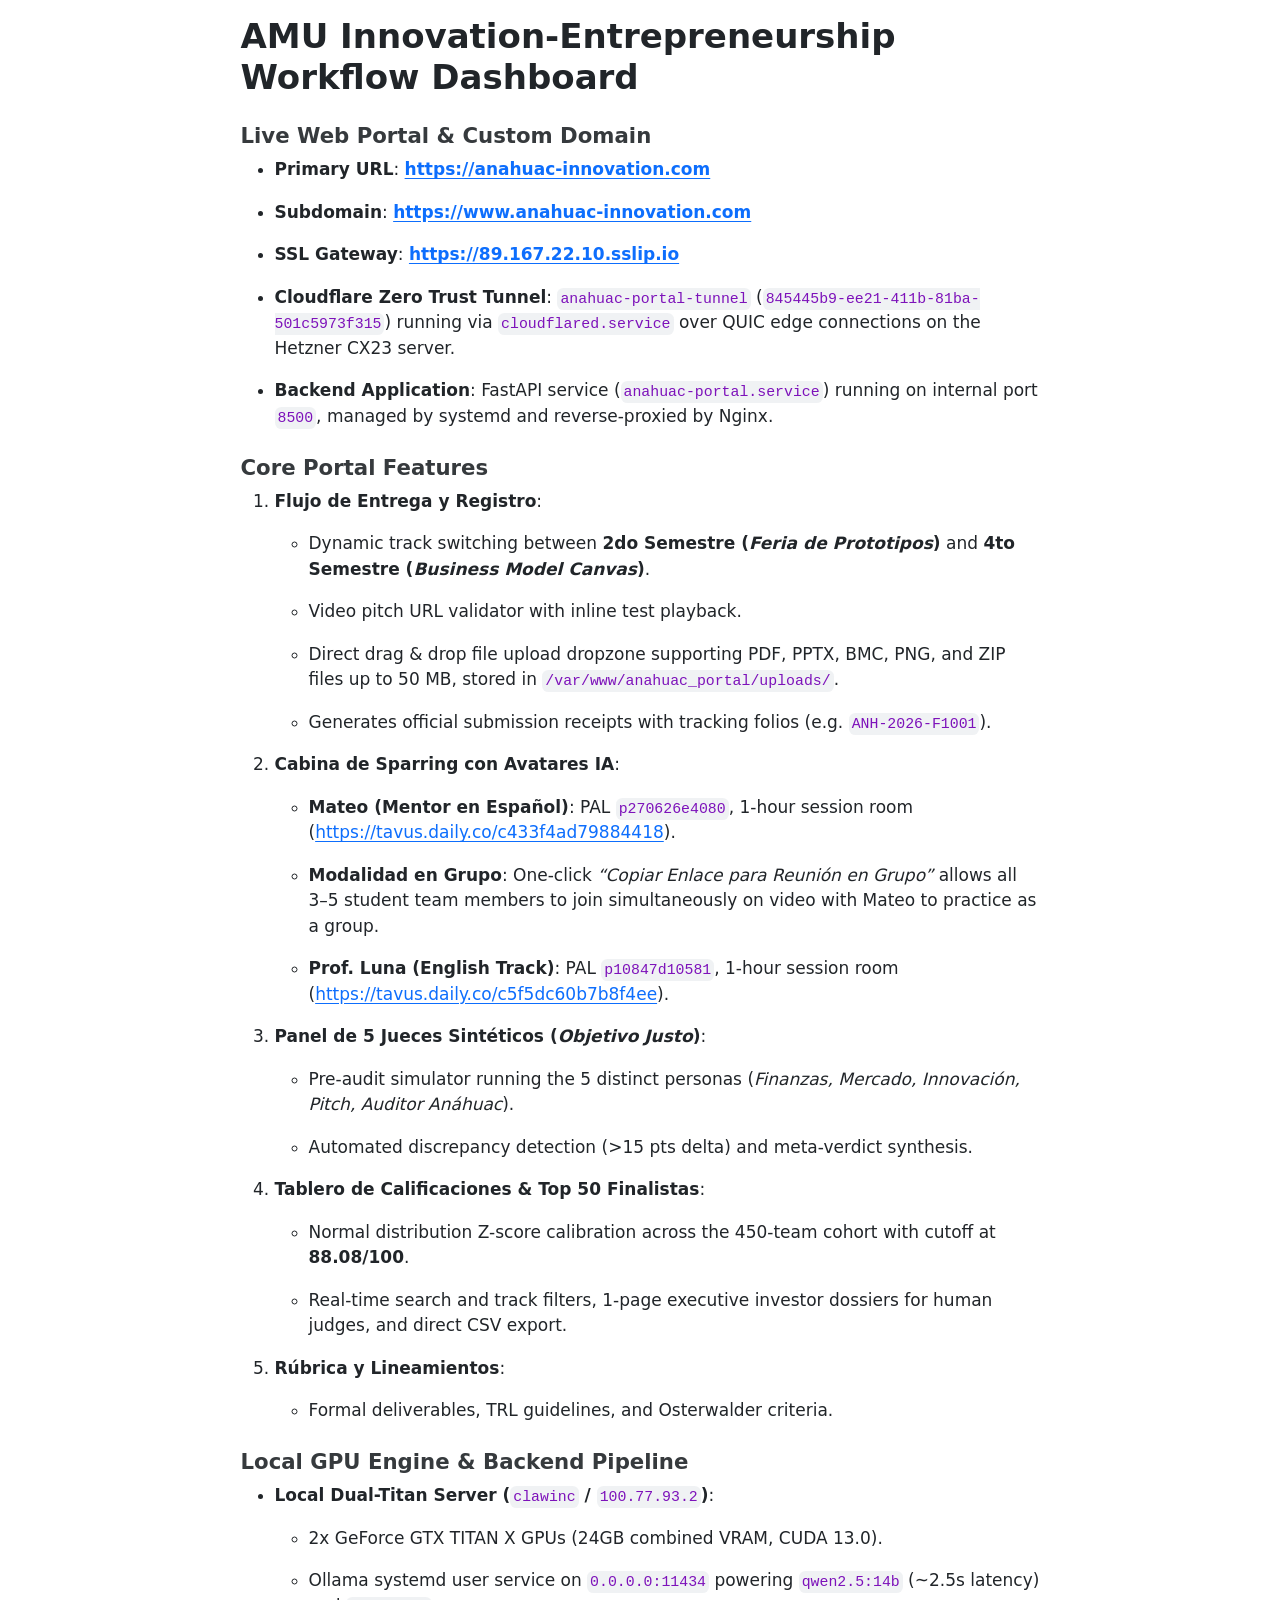
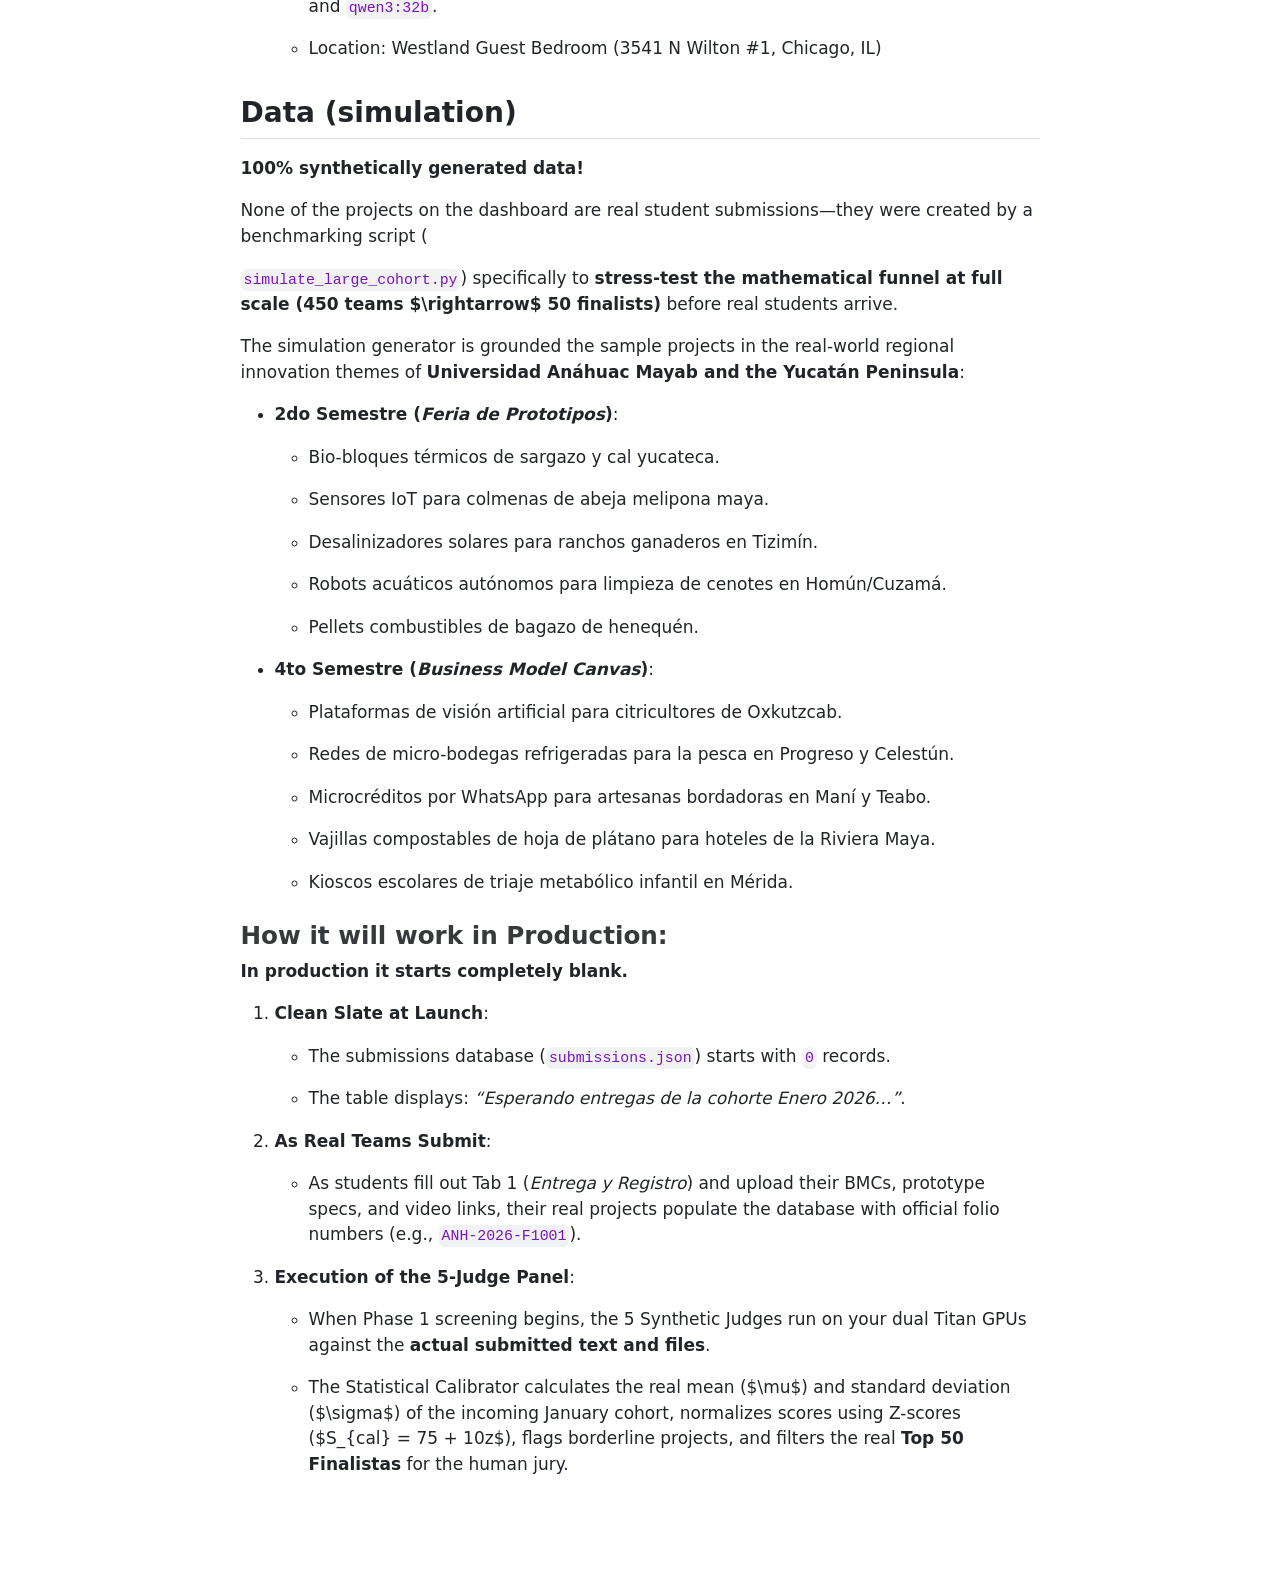
<file: note on the website.html>
<!DOCTYPE html>
<html xmlns="http://www.w3.org/1999/xhtml" lang="en" xml:lang="en"><head>

<meta charset="utf-8">
<meta name="generator" content="quarto-1.10.18">

<meta name="viewport" content="width=device-width, initial-scale=1.0, user-scalable=yes">


<title>AMU Innovation-Entrepreneurship Workflow Dashboard</title>
<style>
/* Default styles provided by pandoc.
** See https://pandoc.org/MANUAL.html#variables-for-html for config info.
*/
span.smallcaps{font-variant: small-caps;}
div.columns{display: flex; gap: 1.5em;}
div.column{flex: auto;}
@media screen {
div.columns{gap: min(4vw, 1.5em);}
div.column{overflow-x: auto;}
}
div.hanging-indent{margin-left: 1.5em; text-indent: -1.5em;}
ul.task-list{list-style: none;}
ul.task-list li input[type="checkbox"] {
  width: 0.8em;
  margin: 0 0.8em 0.2em -1em; /* quarto-specific, see https://github.com/quarto-dev/quarto-cli/issues/4556 */ 
  vertical-align: middle;
}
</style>


<script src="note on the website_files/libs/clipboard/clipboard.min.js"></script>
<script src="note on the website_files/libs/quarto-html/quarto.js" type="module"></script>
<script src="note on the website_files/libs/quarto-html/tabsets/tabsets.js" type="module"></script>
<script src="note on the website_files/libs/quarto-html/popper.min.js"></script>
<script src="note on the website_files/libs/quarto-html/tippy.umd.min.js"></script>
<script src="note on the website_files/libs/quarto-html/anchor.min.js"></script>
<link href="note on the website_files/libs/quarto-html/tippy.css" rel="stylesheet">
<link href="note on the website_files/libs/quarto-html/quarto-syntax-highlighting-64a204ab8560d761af7679ceaba22944.css" rel="stylesheet" id="quarto-text-highlighting-styles">
<script src="note on the website_files/libs/bootstrap/bootstrap.min.js"></script>
<link href="note on the website_files/libs/bootstrap/bootstrap-icons.css" rel="stylesheet">
<link href="note on the website_files/libs/bootstrap/bootstrap-215b371544c282197b31c8aa00ce3677.min.css" rel="stylesheet" append-hash="true" id="quarto-bootstrap" data-mode="light">


</head>

<body class="fullcontent quarto-light">

<div id="quarto-content" class="page-columns page-rows-contents page-layout-article">

<main class="content" id="quarto-document-content">

<header id="title-block-header" class="quarto-title-block default">
<div class="quarto-title">
<h1 class="title">AMU Innovation-Entrepreneurship Workflow Dashboard</h1>
</div>



<div class="quarto-title-meta">

    
  
    
  </div>
  


</header>


<section id="live-web-portal-custom-domain" class="level4">
<h4 class="anchored" data-anchor-id="live-web-portal-custom-domain"><strong>Live Web Portal &amp; Custom Domain</strong></h4>
<ul>
<li><p><strong>Primary URL</strong>: <a href="https://anahuac-innovation.com/"><strong>https://anahuac-innovation.com</strong></a></p></li>
<li><p><strong>Subdomain</strong>: <a href="https://www.anahuac-innovation.com/"><strong>https://www.anahuac-innovation.com</strong></a></p></li>
<li><p><strong>SSL Gateway</strong>: <a href="https://89.167.22.10.sslip.io/"><strong>https://89.167.22.10.sslip.io</strong></a></p></li>
<li><p><strong>Cloudflare Zero Trust Tunnel</strong>: <code>anahuac-portal-tunnel</code> (<code>845445b9-ee21-411b-81ba-501c5973f315</code>) running via <code>cloudflared.service</code> over QUIC edge connections on the Hetzner CX23 server.</p></li>
<li><p><strong>Backend Application</strong>: FastAPI service (<code>anahuac-portal.service</code>) running on internal port <code>8500</code>, managed by systemd and reverse-proxied by Nginx.</p></li>
</ul>
</section>
<section id="core-portal-features" class="level4">
<h4 class="anchored" data-anchor-id="core-portal-features"><strong>Core Portal Features</strong></h4>
<ol type="1">
<li><p><strong>Flujo de Entrega y Registro</strong>:</p>
<ul>
<li><p>Dynamic track switching between <strong>2do Semestre (<em>Feria de Prototipos</em>)</strong> and <strong>4to Semestre (<em>Business Model Canvas</em>)</strong>.</p></li>
<li><p>Video pitch URL validator with inline test playback.</p></li>
<li><p>Direct drag &amp; drop file upload dropzone supporting PDF, PPTX, BMC, PNG, and ZIP files up to 50 MB, stored in <code>/var/www/anahuac_portal/uploads/</code>.</p></li>
<li><p>Generates official submission receipts with tracking folios (e.g.&nbsp;<code>ANH-2026-F1001</code>).</p></li>
</ul></li>
<li><p><strong>Cabina de Sparring con Avatares IA</strong>:</p>
<ul>
<li><p><strong>Mateo (Mentor en Español)</strong>: PAL <code>p270626e4080</code>, 1-hour session room (<a href="https://tavus.daily.co/c433f4ad79884418" class="uri">https://tavus.daily.co/c433f4ad79884418</a>).</p></li>
<li><p><strong>Modalidad en Grupo</strong>: One-click <em>“Copiar Enlace para Reunión en Grupo”</em> allows all 3–5 student team members to join simultaneously on video with Mateo to practice as a group.</p></li>
<li><p><strong>Prof.&nbsp;Luna (English Track)</strong>: PAL <code>p10847d10581</code>, 1-hour session room (<a href="https://tavus.daily.co/c5f5dc60b7b8f4ee" class="uri">https://tavus.daily.co/c5f5dc60b7b8f4ee</a>).</p></li>
</ul></li>
<li><p><strong>Panel de 5 Jueces Sintéticos (<em>Objetivo Justo</em>)</strong>:</p>
<ul>
<li><p>Pre-audit simulator running the 5 distinct personas (<em>Finanzas, Mercado, Innovación, Pitch, Auditor Anáhuac</em>).</p></li>
<li><p>Automated discrepancy detection (&gt;15 pts delta) and meta-verdict synthesis.</p></li>
</ul></li>
<li><p><strong>Tablero de Calificaciones &amp; Top 50 Finalistas</strong>:</p>
<ul>
<li><p>Normal distribution Z-score calibration across the 450-team cohort with cutoff at <strong>88.08/100</strong>.</p></li>
<li><p>Real-time search and track filters, 1-page executive investor dossiers for human judges, and direct CSV export.</p></li>
</ul></li>
<li><p><strong>Rúbrica y Lineamientos</strong>:</p>
<ul>
<li>Formal deliverables, TRL guidelines, and Osterwalder criteria.</li>
</ul></li>
</ol>
</section>
<section id="local-gpu-engine-backend-pipeline" class="level4">
<h4 class="anchored" data-anchor-id="local-gpu-engine-backend-pipeline"><strong>Local GPU Engine &amp; Backend Pipeline</strong></h4>
<ul>
<li><p><strong>Local Dual-Titan Server (<code>clawinc</code> / <code>100.77.93.2</code>)</strong>:</p>
<ul>
<li><p>2x GeForce GTX TITAN X GPUs (24GB combined VRAM, CUDA 13.0).</p></li>
<li><p>Ollama systemd user service on <code>0.0.0.0:11434</code> powering <code>qwen2.5:14b</code> (~2.5s latency) and <code>qwen3:32b</code>.</p></li>
<li><p>Location: Westland Guest Bedroom (3541 N Wilton #1, Chicago, IL)</p></li>
</ul></li>
</ul>
</section>
<section id="data-simulation" class="level2">
<h2 class="anchored" data-anchor-id="data-simulation">Data (simulation)</h2>
<p><strong>100% synthetically generated data!</strong></p>
<p>None of the projects on the dashboard are real student submissions—they were created by a benchmarking script (</p>
<p><code>simulate_large_cohort.py</code>) specifically to <strong>stress-test the mathematical funnel at full scale (450 teams $\rightarrow$ 50 finalists)</strong> before real students arrive.</p>
<p>The simulation generator is grounded the sample projects in the real-world regional innovation themes of <strong>Universidad Anáhuac Mayab and the Yucatán Peninsula</strong>:</p>
<ul>
<li><p><strong>2do Semestre (<em>Feria de Prototipos</em>)</strong>:</p>
<ul>
<li><p>Bio-bloques térmicos de sargazo y cal yucateca.</p></li>
<li><p>Sensores IoT para colmenas de abeja melipona maya.</p></li>
<li><p>Desalinizadores solares para ranchos ganaderos en Tizimín.</p></li>
<li><p>Robots acuáticos autónomos para limpieza de cenotes en Homún/Cuzamá.</p></li>
<li><p>Pellets combustibles de bagazo de henequén.</p></li>
</ul></li>
<li><p><strong>4to Semestre (<em>Business Model Canvas</em>)</strong>:</p>
<ul>
<li><p>Plataformas de visión artificial para citricultores de Oxkutzcab.</p></li>
<li><p>Redes de micro-bodegas refrigeradas para la pesca en Progreso y Celestún.</p></li>
<li><p>Microcréditos por WhatsApp para artesanas bordadoras en Maní y Teabo.</p></li>
<li><p>Vajillas compostables de hoja de plátano para hoteles de la Riviera Maya.</p></li>
<li><p>Kioscos escolares de triaje metabólico infantil en Mérida.</p></li>
</ul></li>
</ul>
<section id="how-it-will-work-in-production" class="level3">
<h3 class="anchored" data-anchor-id="how-it-will-work-in-production"><strong>How it will work in Production:</strong></h3>
<p><strong>In production it starts completely blank.</strong></p>
<ol type="1">
<li><p><strong>Clean Slate at Launch</strong>:</p>
<ul>
<li><p>The submissions database (<code>submissions.json</code>) starts with <code>0</code> records.</p></li>
<li><p>The table displays: <em>“Esperando entregas de la cohorte Enero 2026…”</em>.</p></li>
</ul></li>
<li><p><strong>As Real Teams Submit</strong>:</p>
<ul>
<li>As students fill out Tab 1 (<em>Entrega y Registro</em>) and upload their BMCs, prototype specs, and video links, their real projects populate the database with official folio numbers (e.g., <code>ANH-2026-F1001</code>).</li>
</ul></li>
<li><p><strong>Execution of the 5-Judge Panel</strong>:</p>
<ul>
<li><p>When Phase 1 screening begins, the 5 Synthetic Judges run on your dual Titan GPUs against the <strong>actual submitted text and files</strong>.</p></li>
<li><p>The Statistical Calibrator calculates the real mean ($\mu$) and standard deviation ($\sigma$) of the incoming January cohort, normalizes scores using Z-scores ($S_{cal} = 75 + 10z$), flags borderline projects, and filters the real <strong>Top 50 Finalistas</strong> for the human jury.</p></li>
</ul></li>
</ol>
</section>
</section>

</main>
<!-- /main column -->
<script id="quarto-html-after-body" type="application/javascript">
  window.document.addEventListener("DOMContentLoaded", function (event) {
    const icon = "";
    const anchorJS = new window.AnchorJS();
    anchorJS.options = {
      placement: 'right',
      icon: icon
    };
    anchorJS.add('.anchored');
    const isCodeAnnotation = (el) => {
      for (const clz of el.classList) {
        if (clz.startsWith('code-annotation-')) {                     
          return true;
        }
      }
      return false;
    }
    const onCopySuccess = function(e) {
      // button target
      const button = e.trigger;
      // don't keep focus
      button.blur();
      // flash "checked"
      button.classList.add('code-copy-button-checked');
      var currentTitle = button.getAttribute("title");
      button.setAttribute("title", "Copied!");
      let tooltip;
      if (window.bootstrap) {
        button.setAttribute("data-bs-toggle", "tooltip");
        button.setAttribute("data-bs-placement", "left");
        button.setAttribute("data-bs-title", "Copied!");
        tooltip = new bootstrap.Tooltip(button, 
          { trigger: "manual", 
            customClass: "code-copy-button-tooltip",
            offset: [0, -8]});
        tooltip.show();    
      }
      setTimeout(function() {
        if (tooltip) {
          tooltip.hide();
          button.removeAttribute("data-bs-title");
          button.removeAttribute("data-bs-toggle");
          button.removeAttribute("data-bs-placement");
        }
        button.setAttribute("title", currentTitle);
        button.classList.remove('code-copy-button-checked');
      }, 1000);
      // clear code selection
      e.clearSelection();
    }
    const getTextToCopy = function(trigger) {
      const outerScaffold = trigger.parentElement.cloneNode(true);
      const codeEl = outerScaffold.querySelector('code');
      for (const childEl of codeEl.children) {
        if (isCodeAnnotation(childEl)) {
          childEl.remove();
        }
      }
      return codeEl.innerText;
    }
    const clipboard = new window.ClipboardJS('.code-copy-button:not([data-in-quarto-modal])', {
      text: getTextToCopy
    });
    clipboard.on('success', onCopySuccess);
    if (window.document.getElementById('quarto-embedded-source-code-modal')) {
      const clipboardModal = new window.ClipboardJS('.code-copy-button[data-in-quarto-modal]', {
        text: getTextToCopy,
        container: window.document.getElementById('quarto-embedded-source-code-modal')
      });
      clipboardModal.on('success', onCopySuccess);
    }
      var localhostRegex = new RegExp(/^(?:http|https):\/\/localhost\:?[0-9]*\//);
      var mailtoRegex = new RegExp(/^mailto:/);
        var filterRegex = new RegExp('/' + window.location.host + '/');
      var isInternal = (href) => {
          return filterRegex.test(href) || localhostRegex.test(href) || mailtoRegex.test(href);
      }
      // Inspect non-navigation links and adorn them if external
     var links = window.document.querySelectorAll('a[href]:not(.nav-link):not(.navbar-brand):not(.toc-action):not(.sidebar-link):not(.sidebar-item-toggle):not(.pagination-link):not(.no-external):not([aria-hidden]):not(.dropdown-item):not(.quarto-navigation-tool):not(.about-link)');
      for (var i=0; i<links.length; i++) {
        const link = links[i];
        if (!isInternal(link.href)) {
          // undo the damage that might have been done by quarto-nav.js in the case of
          // links that we want to consider external
          if (link.dataset.originalHref !== undefined) {
            link.href = link.dataset.originalHref;
          }
        }
      }
    function tippyHover(el, contentFn, onTriggerFn, onUntriggerFn) {
      const config = {
        allowHTML: true,
        maxWidth: 500,
        delay: 100,
        arrow: false,
        appendTo: function(el) {
            return el.parentElement;
        },
        interactive: true,
        interactiveBorder: 10,
        theme: 'quarto',
        placement: 'bottom-start',
      };
      if (contentFn) {
        config.content = contentFn;
      }
      if (onTriggerFn) {
        config.onTrigger = onTriggerFn;
      }
      if (onUntriggerFn) {
        config.onUntrigger = onUntriggerFn;
      }
      window.tippy(el, config); 
    }
    const noterefs = window.document.querySelectorAll('a[role="doc-noteref"]');
    for (var i=0; i<noterefs.length; i++) {
      const ref = noterefs[i];
      tippyHover(ref, function() {
        // use id or data attribute instead here
        let href = ref.getAttribute('data-footnote-href') || ref.getAttribute('href');
        try { href = new URL(href).hash; } catch {}
        const id = href.replace(/^#\/?/, "");
        const note = window.document.getElementById(id);
        if (note) {
          return note.innerHTML;
        } else {
          return "";
        }
      });
    }
    const xrefs = window.document.querySelectorAll('a.quarto-xref');
    const processXRef = (id, note) => {
      // Strip column container classes
      const stripColumnClz = (el) => {
        el.classList.remove("page-full", "page-columns");
        if (el.children) {
          for (const child of el.children) {
            stripColumnClz(child);
          }
        }
      }
      stripColumnClz(note)
      if (id === null || id.startsWith('sec-')) {
        // Special case sections, only their first couple elements
        const container = document.createElement("div");
        if (note.children && note.children.length > 2) {
          container.appendChild(note.children[0].cloneNode(true));
          for (let i = 1; i < note.children.length; i++) {
            const child = note.children[i];
            if (child.tagName === "P" && child.innerText === "") {
              continue;
            } else {
              container.appendChild(child.cloneNode(true));
              break;
            }
          }
          if (window.Quarto?.typesetMath) {
            window.Quarto.typesetMath(container);
          }
          return container.innerHTML
        } else {
          if (window.Quarto?.typesetMath) {
            window.Quarto.typesetMath(note);
          }
          return note.innerHTML;
        }
      } else {
        // Remove any anchor links if they are present
        const anchorLink = note.querySelector('a.anchorjs-link');
        if (anchorLink) {
          anchorLink.remove();
        }
        if (window.Quarto?.typesetMath) {
          window.Quarto.typesetMath(note);
        }
        if (note.classList.contains("callout")) {
          return note.outerHTML;
        } else {
          return note.innerHTML;
        }
      }
    }
    for (var i=0; i<xrefs.length; i++) {
      const xref = xrefs[i];
      tippyHover(xref, undefined, function(instance) {
        instance.disable();
        let url = xref.getAttribute('href');
        let hash = undefined; 
        if (url.startsWith('#')) {
          hash = url;
        } else {
          try { hash = new URL(url).hash; } catch {}
        }
        if (hash) {
          const id = hash.replace(/^#\/?/, "");
          const note = window.document.getElementById(id);
          if (note !== null) {
            try {
              const html = processXRef(id, note.cloneNode(true));
              instance.setContent(html);
            } finally {
              instance.enable();
              instance.show();
            }
          } else {
            // See if we can fetch this
            fetch(url.split('#')[0])
            .then(res => res.text())
            .then(html => {
              const parser = new DOMParser();
              const htmlDoc = parser.parseFromString(html, "text/html");
              const note = htmlDoc.getElementById(id);
              if (note !== null) {
                const html = processXRef(id, note);
                instance.setContent(html);
              } 
            }).finally(() => {
              instance.enable();
              instance.show();
            });
          }
        } else {
          // See if we can fetch a full url (with no hash to target)
          // This is a special case and we should probably do some content thinning / targeting
          fetch(url)
          .then(res => res.text())
          .then(html => {
            const parser = new DOMParser();
            const htmlDoc = parser.parseFromString(html, "text/html");
            const note = htmlDoc.querySelector('main.content');
            if (note !== null) {
              // This should only happen for chapter cross references
              // (since there is no id in the URL)
              // remove the first header
              if (note.children.length > 0 && note.children[0].tagName === "HEADER") {
                note.children[0].remove();
              }
              const html = processXRef(null, note);
              instance.setContent(html);
            } 
          }).finally(() => {
            instance.enable();
            instance.show();
          });
        }
      }, function(instance) {
      });
    }
        let selectedAnnoteEl;
        const selectorForAnnotation = ( cell, annotation) => {
          let cellAttr = 'data-code-cell="' + cell + '"';
          let lineAttr = 'data-code-annotation="' +  annotation + '"';
          const selector = 'span[' + cellAttr + '][' + lineAttr + ']';
          return selector;
        }
        const selectCodeLines = (annoteEl) => {
          const doc = window.document;
          const targetCell = annoteEl.getAttribute("data-target-cell");
          const targetAnnotation = annoteEl.getAttribute("data-target-annotation");
          const annoteSpan = window.document.querySelector(selectorForAnnotation(targetCell, targetAnnotation));
          const lines = annoteSpan.getAttribute("data-code-lines").split(",");
          const lineIds = lines.map((line) => {
            return targetCell + "-" + line;
          })
          let top = null;
          let height = null;
          let parent = null;
          if (lineIds.length > 0) {
              //compute the position of the single el (top and bottom and make a div)
              const el = window.document.getElementById(lineIds[0]);
              top = el.offsetTop;
              height = el.offsetHeight;
              parent = el.parentElement.parentElement;
            if (lineIds.length > 1) {
              const lastEl = window.document.getElementById(lineIds[lineIds.length - 1]);
              const bottom = lastEl.offsetTop + lastEl.offsetHeight;
              height = bottom - top;
            }
            if (top !== null && height !== null && parent !== null) {
              // cook up a div (if necessary) and position it 
              let div = window.document.getElementById("code-annotation-line-highlight");
              if (div === null) {
                div = window.document.createElement("div");
                div.setAttribute("id", "code-annotation-line-highlight");
                div.style.position = 'absolute';
                parent.appendChild(div);
              }
              div.style.top = top - 2 + "px";
              div.style.height = height + 4 + "px";
              div.style.left = 0;
              let gutterDiv = window.document.getElementById("code-annotation-line-highlight-gutter");
              if (gutterDiv === null) {
                gutterDiv = window.document.createElement("div");
                gutterDiv.setAttribute("id", "code-annotation-line-highlight-gutter");
                gutterDiv.style.position = 'absolute';
                const codeCell = window.document.getElementById(targetCell);
                const gutter = codeCell.querySelector('.code-annotation-gutter');
                gutter.appendChild(gutterDiv);
              }
              gutterDiv.style.top = top - 2 + "px";
              gutterDiv.style.height = height + 4 + "px";
            }
            selectedAnnoteEl = annoteEl;
          }
        };
        const unselectCodeLines = () => {
          const elementsIds = ["code-annotation-line-highlight", "code-annotation-line-highlight-gutter"];
          elementsIds.forEach((elId) => {
            const div = window.document.getElementById(elId);
            if (div) {
              div.remove();
            }
          });
          selectedAnnoteEl = undefined;
        };
          // Handle positioning of the toggle
      window.addEventListener(
        "resize",
        throttle(() => {
          elRect = undefined;
          if (selectedAnnoteEl) {
            selectCodeLines(selectedAnnoteEl);
          }
        }, 10)
      );
      function throttle(fn, ms) {
      let throttle = false;
      let timer;
        return (...args) => {
          if(!throttle) { // first call gets through
              fn.apply(this, args);
              throttle = true;
          } else { // all the others get throttled
              if(timer) clearTimeout(timer); // cancel #2
              timer = setTimeout(() => {
                fn.apply(this, args);
                timer = throttle = false;
              }, ms);
          }
        };
      }
        // Attach click handler to the DT
        const annoteDls = window.document.querySelectorAll('dt[data-target-cell]');
        for (const annoteDlNode of annoteDls) {
          annoteDlNode.addEventListener('click', (event) => {
            const clickedEl = event.target;
            if (clickedEl !== selectedAnnoteEl) {
              unselectCodeLines();
              const activeEl = window.document.querySelector('dt[data-target-cell].code-annotation-active');
              if (activeEl) {
                activeEl.classList.remove('code-annotation-active');
              }
              selectCodeLines(clickedEl);
              clickedEl.classList.add('code-annotation-active');
            } else {
              // Unselect the line
              unselectCodeLines();
              clickedEl.classList.remove('code-annotation-active');
            }
          });
        }
    const findCites = (el) => {
      const parentEl = el.parentElement;
      if (parentEl) {
        const cites = parentEl.dataset.cites;
        if (cites) {
          return {
            el,
            cites: cites.split(' ')
          };
        } else {
          return findCites(el.parentElement)
        }
      } else {
        return undefined;
      }
    };
    var bibliorefs = window.document.querySelectorAll('a[role="doc-biblioref"]');
    for (var i=0; i<bibliorefs.length; i++) {
      const ref = bibliorefs[i];
      const citeInfo = findCites(ref);
      if (citeInfo) {
        tippyHover(citeInfo.el, function() {
          var popup = window.document.createElement('div');
          citeInfo.cites.forEach(function(cite) {
            var citeDiv = window.document.createElement('div');
            citeDiv.classList.add('hanging-indent');
            citeDiv.classList.add('csl-entry');
            var biblioDiv = window.document.getElementById('ref-' + cite);
            if (biblioDiv) {
              citeDiv.innerHTML = biblioDiv.innerHTML;
            }
            popup.appendChild(citeDiv);
          });
          return popup.innerHTML;
        });
      }
    }
  });
  </script>
</div> <!-- /content -->




</body></html>
</file>
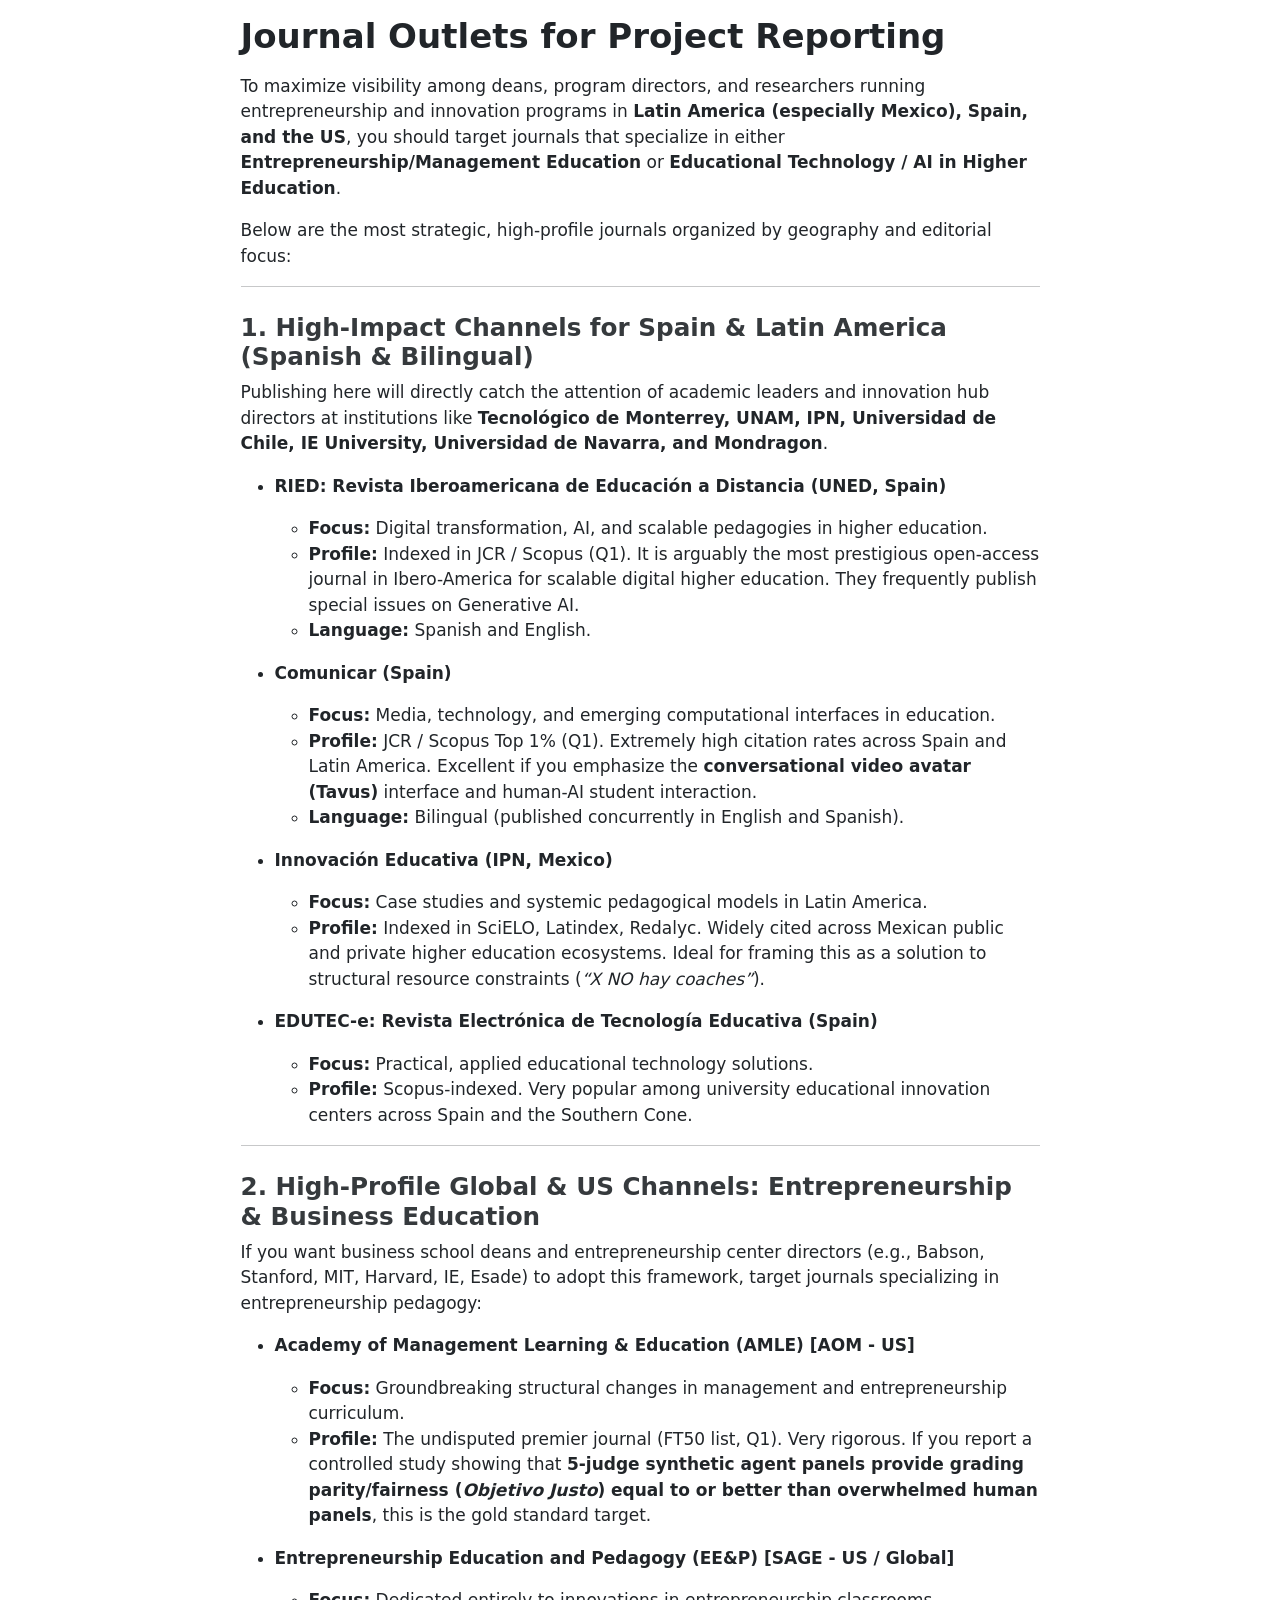
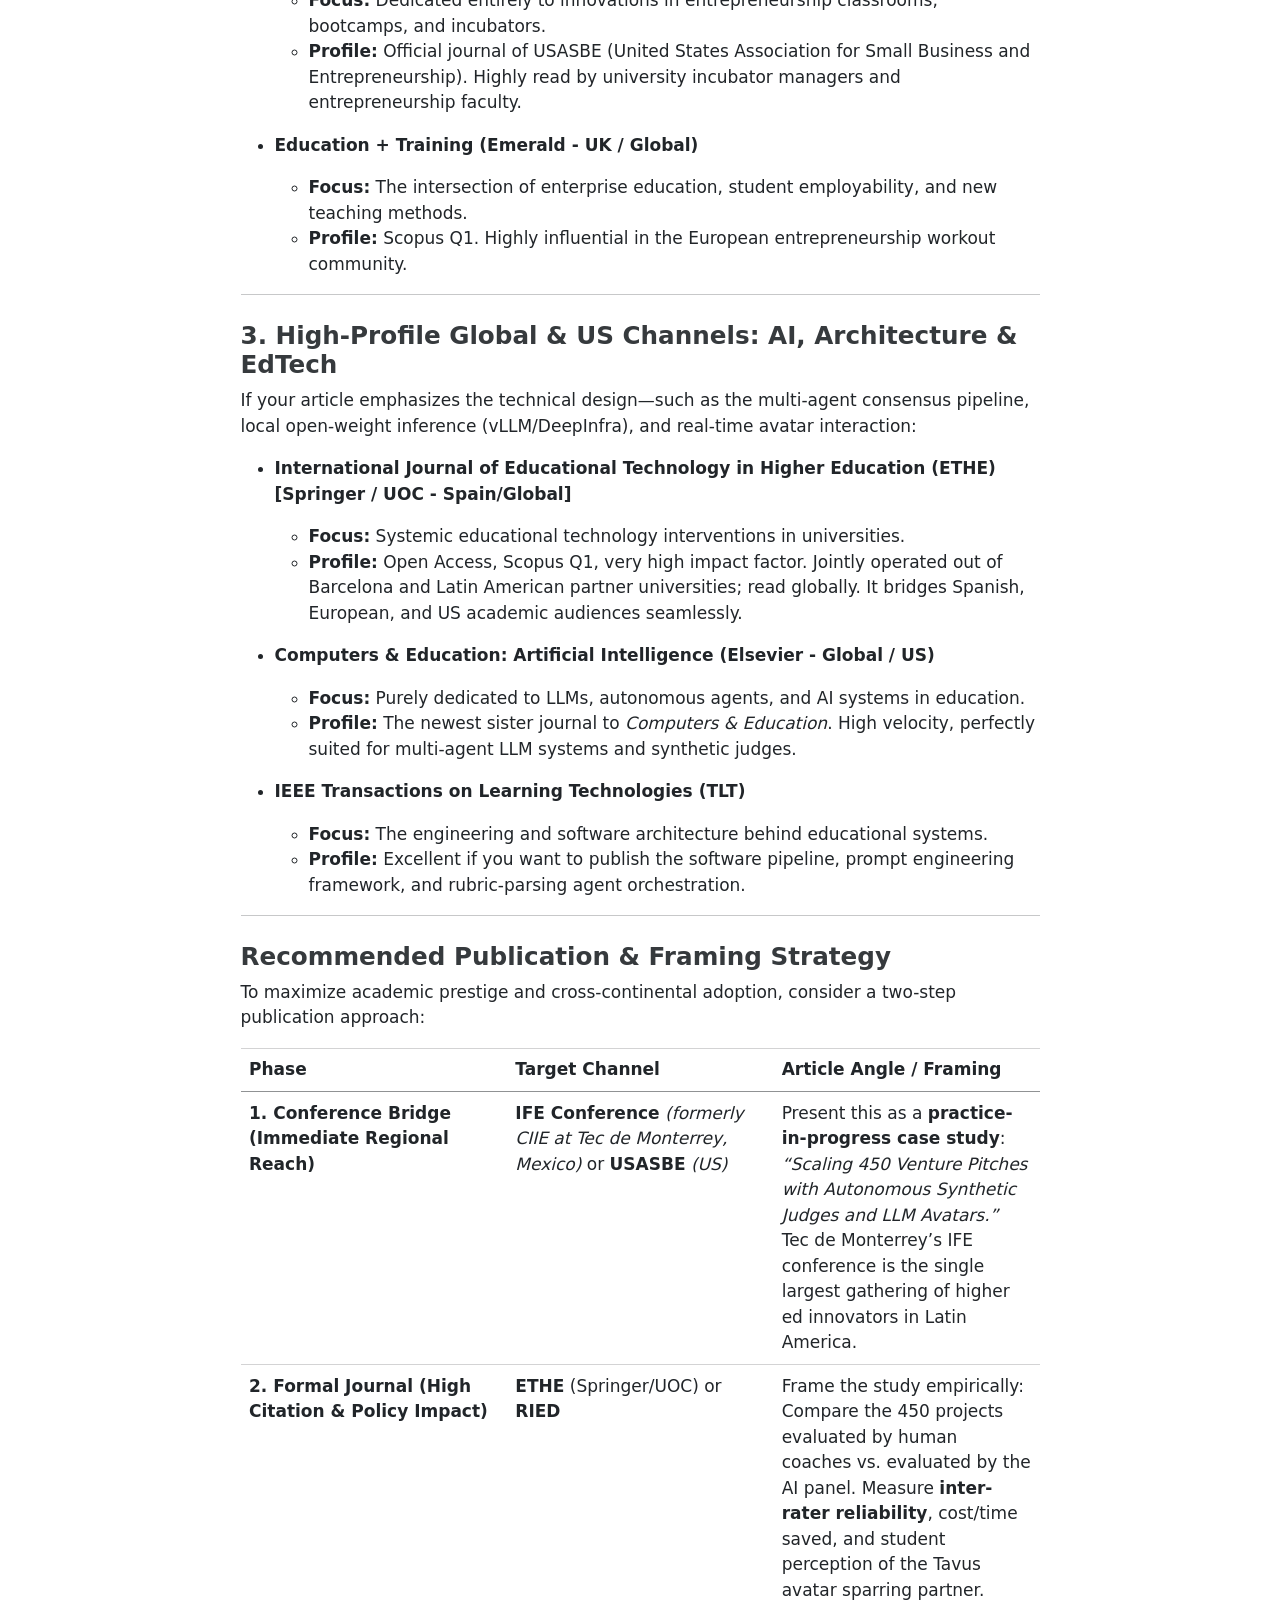
<file: publication_outlets.html>
<!DOCTYPE html>
<html xmlns="http://www.w3.org/1999/xhtml" lang="en" xml:lang="en"><head>

<meta charset="utf-8">
<meta name="generator" content="quarto-1.10.18">

<meta name="viewport" content="width=device-width, initial-scale=1.0, user-scalable=yes">


<title>Journal Outlets for Project Reporting</title>
<style>
/* Default styles provided by pandoc.
** See https://pandoc.org/MANUAL.html#variables-for-html for config info.
*/
span.smallcaps{font-variant: small-caps;}
div.columns{display: flex; gap: 1.5em;}
div.column{flex: auto;}
@media screen {
div.columns{gap: min(4vw, 1.5em);}
div.column{overflow-x: auto;}
}
div.hanging-indent{margin-left: 1.5em; text-indent: -1.5em;}
ul.task-list{list-style: none;}
ul.task-list li input[type="checkbox"] {
  width: 0.8em;
  margin: 0 0.8em 0.2em -1em; /* quarto-specific, see https://github.com/quarto-dev/quarto-cli/issues/4556 */ 
  vertical-align: middle;
}
</style>


<script src="publication_outlets_files/libs/clipboard/clipboard.min.js"></script>
<script src="publication_outlets_files/libs/quarto-html/quarto.js" type="module"></script>
<script src="publication_outlets_files/libs/quarto-html/tabsets/tabsets.js" type="module"></script>
<script src="publication_outlets_files/libs/quarto-html/popper.min.js"></script>
<script src="publication_outlets_files/libs/quarto-html/tippy.umd.min.js"></script>
<script src="publication_outlets_files/libs/quarto-html/anchor.min.js"></script>
<link href="publication_outlets_files/libs/quarto-html/tippy.css" rel="stylesheet">
<link href="publication_outlets_files/libs/quarto-html/quarto-syntax-highlighting-64a204ab8560d761af7679ceaba22944.css" rel="stylesheet" id="quarto-text-highlighting-styles">
<script src="publication_outlets_files/libs/bootstrap/bootstrap.min.js"></script>
<link href="publication_outlets_files/libs/bootstrap/bootstrap-icons.css" rel="stylesheet">
<link href="publication_outlets_files/libs/bootstrap/bootstrap-215b371544c282197b31c8aa00ce3677.min.css" rel="stylesheet" append-hash="true" id="quarto-bootstrap" data-mode="light">


</head>

<body class="fullcontent quarto-light">

<div id="quarto-content" class="page-columns page-rows-contents page-layout-article">

<main class="content" id="quarto-document-content">

<header id="title-block-header" class="quarto-title-block default">
<div class="quarto-title">
<h1 class="title">Journal Outlets for Project Reporting</h1>
</div>



<div class="quarto-title-meta">

    
  
    
  </div>
  


</header>


<p>To maximize visibility among deans, program directors, and researchers running entrepreneurship and innovation programs in <strong>Latin America (especially Mexico), Spain, and the US</strong>, you should target journals that specialize in either <strong>Entrepreneurship/Management Education</strong> or <strong>Educational Technology / AI in Higher Education</strong>.</p>
<p>Below are the most strategic, high-profile journals organized by geography and editorial focus:</p>
<hr>
<section id="high-impact-channels-for-spain-latin-america-spanish-bilingual" class="level3">
<h3 class="anchored" data-anchor-id="high-impact-channels-for-spain-latin-america-spanish-bilingual">1. High-Impact Channels for Spain &amp; Latin America (Spanish &amp; Bilingual)</h3>
<p>Publishing here will directly catch the attention of academic leaders and innovation hub directors at institutions like <strong>Tecnológico de Monterrey, UNAM, IPN, Universidad de Chile, IE University, Universidad de Navarra, and Mondragon</strong>.</p>
<ul>
<li><p><strong>RIED: Revista Iberoamericana de Educación a Distancia (UNED, Spain)</strong></p>
<ul>
<li><strong>Focus:</strong> Digital transformation, AI, and scalable pedagogies in higher education.</li>
<li><strong>Profile:</strong> Indexed in JCR / Scopus (Q1). It is arguably the most prestigious open-access journal in Ibero-America for scalable digital higher education. They frequently publish special issues on Generative AI.</li>
<li><strong>Language:</strong> Spanish and English.</li>
</ul></li>
<li><p><strong>Comunicar (Spain)</strong></p>
<ul>
<li><strong>Focus:</strong> Media, technology, and emerging computational interfaces in education.</li>
<li><strong>Profile:</strong> JCR / Scopus Top 1% (Q1). Extremely high citation rates across Spain and Latin America. Excellent if you emphasize the <strong>conversational video avatar (Tavus)</strong> interface and human-AI student interaction.</li>
<li><strong>Language:</strong> Bilingual (published concurrently in English and Spanish).</li>
</ul></li>
<li><p><strong>Innovación Educativa (IPN, Mexico)</strong></p>
<ul>
<li><strong>Focus:</strong> Case studies and systemic pedagogical models in Latin America.</li>
<li><strong>Profile:</strong> Indexed in SciELO, Latindex, Redalyc. Widely cited across Mexican public and private higher education ecosystems. Ideal for framing this as a solution to structural resource constraints (<em>“X NO hay coaches”</em>).</li>
</ul></li>
<li><p><strong>EDUTEC-e: Revista Electrónica de Tecnología Educativa (Spain)</strong></p>
<ul>
<li><strong>Focus:</strong> Practical, applied educational technology solutions.</li>
<li><strong>Profile:</strong> Scopus-indexed. Very popular among university educational innovation centers across Spain and the Southern Cone.</li>
</ul></li>
</ul>
<hr>
</section>
<section id="high-profile-global-us-channels-entrepreneurship-business-education" class="level3">
<h3 class="anchored" data-anchor-id="high-profile-global-us-channels-entrepreneurship-business-education">2. High-Profile Global &amp; US Channels: Entrepreneurship &amp; Business Education</h3>
<p>If you want business school deans and entrepreneurship center directors (e.g., Babson, Stanford, MIT, Harvard, IE, Esade) to adopt this framework, target journals specializing in entrepreneurship pedagogy:</p>
<ul>
<li><p><strong>Academy of Management Learning &amp; Education (AMLE) [AOM - US]</strong></p>
<ul>
<li><strong>Focus:</strong> Groundbreaking structural changes in management and entrepreneurship curriculum.</li>
<li><strong>Profile:</strong> The undisputed premier journal (FT50 list, Q1). Very rigorous. If you report a controlled study showing that <strong>5-judge synthetic agent panels provide grading parity/fairness (<em>Objetivo Justo</em>) equal to or better than overwhelmed human panels</strong>, this is the gold standard target.</li>
</ul></li>
<li><p><strong>Entrepreneurship Education and Pedagogy (EE&amp;P) [SAGE - US / Global]</strong></p>
<ul>
<li><strong>Focus:</strong> Dedicated entirely to innovations in entrepreneurship classrooms, bootcamps, and incubators.</li>
<li><strong>Profile:</strong> Official journal of USASBE (United States Association for Small Business and Entrepreneurship). Highly read by university incubator managers and entrepreneurship faculty.</li>
</ul></li>
<li><p><strong>Education + Training (Emerald - UK / Global)</strong></p>
<ul>
<li><strong>Focus:</strong> The intersection of enterprise education, student employability, and new teaching methods.</li>
<li><strong>Profile:</strong> Scopus Q1. Highly influential in the European entrepreneurship workout community.</li>
</ul></li>
</ul>
<hr>
</section>
<section id="high-profile-global-us-channels-ai-architecture-edtech" class="level3">
<h3 class="anchored" data-anchor-id="high-profile-global-us-channels-ai-architecture-edtech">3. High-Profile Global &amp; US Channels: AI, Architecture &amp; EdTech</h3>
<p>If your article emphasizes the technical design—such as the multi-agent consensus pipeline, local open-weight inference (vLLM/DeepInfra), and real-time avatar interaction:</p>
<ul>
<li><p><strong>International Journal of Educational Technology in Higher Education (ETHE) [Springer / UOC - Spain/Global]</strong></p>
<ul>
<li><strong>Focus:</strong> Systemic educational technology interventions in universities.</li>
<li><strong>Profile:</strong> Open Access, Scopus Q1, very high impact factor. Jointly operated out of Barcelona and Latin American partner universities; read globally. It bridges Spanish, European, and US academic audiences seamlessly.</li>
</ul></li>
<li><p><strong>Computers &amp; Education: Artificial Intelligence (Elsevier - Global / US)</strong></p>
<ul>
<li><strong>Focus:</strong> Purely dedicated to LLMs, autonomous agents, and AI systems in education.</li>
<li><strong>Profile:</strong> The newest sister journal to <em>Computers &amp; Education</em>. High velocity, perfectly suited for multi-agent LLM systems and synthetic judges.</li>
</ul></li>
<li><p><strong>IEEE Transactions on Learning Technologies (TLT)</strong></p>
<ul>
<li><strong>Focus:</strong> The engineering and software architecture behind educational systems.</li>
<li><strong>Profile:</strong> Excellent if you want to publish the software pipeline, prompt engineering framework, and rubric-parsing agent orchestration.</li>
</ul></li>
</ul>
<hr>
</section>
<section id="recommended-publication-framing-strategy" class="level3">
<h3 class="anchored" data-anchor-id="recommended-publication-framing-strategy">Recommended Publication &amp; Framing Strategy</h3>
<p>To maximize academic prestige and cross-continental adoption, consider a two-step publication approach:</p>
<table class="caption-top table">
<colgroup>
<col style="width: 33%">
<col style="width: 33%">
<col style="width: 33%">
</colgroup>
<thead>
<tr class="header">
<th style="text-align: left;">Phase</th>
<th style="text-align: left;">Target Channel</th>
<th style="text-align: left;">Article Angle / Framing</th>
</tr>
</thead>
<tbody>
<tr class="odd">
<td style="text-align: left;"><strong>1. Conference Bridge (Immediate Regional Reach)</strong></td>
<td style="text-align: left;"><strong>IFE Conference</strong> <em>(formerly CIIE at Tec de Monterrey, Mexico)</em> or <strong>USASBE</strong> <em>(US)</em></td>
<td style="text-align: left;">Present this as a <strong>practice-in-progress case study</strong>: <em>“Scaling 450 Venture Pitches with Autonomous Synthetic Judges and LLM Avatars.”</em> Tec de Monterrey’s IFE conference is the single largest gathering of higher ed innovators in Latin America.</td>
</tr>
<tr class="even">
<td style="text-align: left;"><strong>2. Formal Journal (High Citation &amp; Policy Impact)</strong></td>
<td style="text-align: left;"><strong>ETHE</strong> (Springer/UOC) or <strong>RIED</strong></td>
<td style="text-align: left;">Frame the study empirically: Compare the 450 projects evaluated by human coaches vs.&nbsp;evaluated by the AI panel. Measure <strong>inter-rater reliability</strong>, cost/time saved, and student perception of the Tavus avatar sparring partner.</td>
</tr>
</tbody>
</table>
</section>

</main>
<!-- /main column -->
<script id="quarto-html-after-body" type="application/javascript">
  window.document.addEventListener("DOMContentLoaded", function (event) {
    const icon = "";
    const anchorJS = new window.AnchorJS();
    anchorJS.options = {
      placement: 'right',
      icon: icon
    };
    anchorJS.add('.anchored');
    const isCodeAnnotation = (el) => {
      for (const clz of el.classList) {
        if (clz.startsWith('code-annotation-')) {                     
          return true;
        }
      }
      return false;
    }
    const onCopySuccess = function(e) {
      // button target
      const button = e.trigger;
      // don't keep focus
      button.blur();
      // flash "checked"
      button.classList.add('code-copy-button-checked');
      var currentTitle = button.getAttribute("title");
      button.setAttribute("title", "Copied!");
      let tooltip;
      if (window.bootstrap) {
        button.setAttribute("data-bs-toggle", "tooltip");
        button.setAttribute("data-bs-placement", "left");
        button.setAttribute("data-bs-title", "Copied!");
        tooltip = new bootstrap.Tooltip(button, 
          { trigger: "manual", 
            customClass: "code-copy-button-tooltip",
            offset: [0, -8]});
        tooltip.show();    
      }
      setTimeout(function() {
        if (tooltip) {
          tooltip.hide();
          button.removeAttribute("data-bs-title");
          button.removeAttribute("data-bs-toggle");
          button.removeAttribute("data-bs-placement");
        }
        button.setAttribute("title", currentTitle);
        button.classList.remove('code-copy-button-checked');
      }, 1000);
      // clear code selection
      e.clearSelection();
    }
    const getTextToCopy = function(trigger) {
      const outerScaffold = trigger.parentElement.cloneNode(true);
      const codeEl = outerScaffold.querySelector('code');
      for (const childEl of codeEl.children) {
        if (isCodeAnnotation(childEl)) {
          childEl.remove();
        }
      }
      return codeEl.innerText;
    }
    const clipboard = new window.ClipboardJS('.code-copy-button:not([data-in-quarto-modal])', {
      text: getTextToCopy
    });
    clipboard.on('success', onCopySuccess);
    if (window.document.getElementById('quarto-embedded-source-code-modal')) {
      const clipboardModal = new window.ClipboardJS('.code-copy-button[data-in-quarto-modal]', {
        text: getTextToCopy,
        container: window.document.getElementById('quarto-embedded-source-code-modal')
      });
      clipboardModal.on('success', onCopySuccess);
    }
      var localhostRegex = new RegExp(/^(?:http|https):\/\/localhost\:?[0-9]*\//);
      var mailtoRegex = new RegExp(/^mailto:/);
        var filterRegex = new RegExp('/' + window.location.host + '/');
      var isInternal = (href) => {
          return filterRegex.test(href) || localhostRegex.test(href) || mailtoRegex.test(href);
      }
      // Inspect non-navigation links and adorn them if external
     var links = window.document.querySelectorAll('a[href]:not(.nav-link):not(.navbar-brand):not(.toc-action):not(.sidebar-link):not(.sidebar-item-toggle):not(.pagination-link):not(.no-external):not([aria-hidden]):not(.dropdown-item):not(.quarto-navigation-tool):not(.about-link)');
      for (var i=0; i<links.length; i++) {
        const link = links[i];
        if (!isInternal(link.href)) {
          // undo the damage that might have been done by quarto-nav.js in the case of
          // links that we want to consider external
          if (link.dataset.originalHref !== undefined) {
            link.href = link.dataset.originalHref;
          }
        }
      }
    function tippyHover(el, contentFn, onTriggerFn, onUntriggerFn) {
      const config = {
        allowHTML: true,
        maxWidth: 500,
        delay: 100,
        arrow: false,
        appendTo: function(el) {
            return el.parentElement;
        },
        interactive: true,
        interactiveBorder: 10,
        theme: 'quarto',
        placement: 'bottom-start',
      };
      if (contentFn) {
        config.content = contentFn;
      }
      if (onTriggerFn) {
        config.onTrigger = onTriggerFn;
      }
      if (onUntriggerFn) {
        config.onUntrigger = onUntriggerFn;
      }
      window.tippy(el, config); 
    }
    const noterefs = window.document.querySelectorAll('a[role="doc-noteref"]');
    for (var i=0; i<noterefs.length; i++) {
      const ref = noterefs[i];
      tippyHover(ref, function() {
        // use id or data attribute instead here
        let href = ref.getAttribute('data-footnote-href') || ref.getAttribute('href');
        try { href = new URL(href).hash; } catch {}
        const id = href.replace(/^#\/?/, "");
        const note = window.document.getElementById(id);
        if (note) {
          return note.innerHTML;
        } else {
          return "";
        }
      });
    }
    const xrefs = window.document.querySelectorAll('a.quarto-xref');
    const processXRef = (id, note) => {
      // Strip column container classes
      const stripColumnClz = (el) => {
        el.classList.remove("page-full", "page-columns");
        if (el.children) {
          for (const child of el.children) {
            stripColumnClz(child);
          }
        }
      }
      stripColumnClz(note)
      if (id === null || id.startsWith('sec-')) {
        // Special case sections, only their first couple elements
        const container = document.createElement("div");
        if (note.children && note.children.length > 2) {
          container.appendChild(note.children[0].cloneNode(true));
          for (let i = 1; i < note.children.length; i++) {
            const child = note.children[i];
            if (child.tagName === "P" && child.innerText === "") {
              continue;
            } else {
              container.appendChild(child.cloneNode(true));
              break;
            }
          }
          if (window.Quarto?.typesetMath) {
            window.Quarto.typesetMath(container);
          }
          return container.innerHTML
        } else {
          if (window.Quarto?.typesetMath) {
            window.Quarto.typesetMath(note);
          }
          return note.innerHTML;
        }
      } else {
        // Remove any anchor links if they are present
        const anchorLink = note.querySelector('a.anchorjs-link');
        if (anchorLink) {
          anchorLink.remove();
        }
        if (window.Quarto?.typesetMath) {
          window.Quarto.typesetMath(note);
        }
        if (note.classList.contains("callout")) {
          return note.outerHTML;
        } else {
          return note.innerHTML;
        }
      }
    }
    for (var i=0; i<xrefs.length; i++) {
      const xref = xrefs[i];
      tippyHover(xref, undefined, function(instance) {
        instance.disable();
        let url = xref.getAttribute('href');
        let hash = undefined; 
        if (url.startsWith('#')) {
          hash = url;
        } else {
          try { hash = new URL(url).hash; } catch {}
        }
        if (hash) {
          const id = hash.replace(/^#\/?/, "");
          const note = window.document.getElementById(id);
          if (note !== null) {
            try {
              const html = processXRef(id, note.cloneNode(true));
              instance.setContent(html);
            } finally {
              instance.enable();
              instance.show();
            }
          } else {
            // See if we can fetch this
            fetch(url.split('#')[0])
            .then(res => res.text())
            .then(html => {
              const parser = new DOMParser();
              const htmlDoc = parser.parseFromString(html, "text/html");
              const note = htmlDoc.getElementById(id);
              if (note !== null) {
                const html = processXRef(id, note);
                instance.setContent(html);
              } 
            }).finally(() => {
              instance.enable();
              instance.show();
            });
          }
        } else {
          // See if we can fetch a full url (with no hash to target)
          // This is a special case and we should probably do some content thinning / targeting
          fetch(url)
          .then(res => res.text())
          .then(html => {
            const parser = new DOMParser();
            const htmlDoc = parser.parseFromString(html, "text/html");
            const note = htmlDoc.querySelector('main.content');
            if (note !== null) {
              // This should only happen for chapter cross references
              // (since there is no id in the URL)
              // remove the first header
              if (note.children.length > 0 && note.children[0].tagName === "HEADER") {
                note.children[0].remove();
              }
              const html = processXRef(null, note);
              instance.setContent(html);
            } 
          }).finally(() => {
            instance.enable();
            instance.show();
          });
        }
      }, function(instance) {
      });
    }
        let selectedAnnoteEl;
        const selectorForAnnotation = ( cell, annotation) => {
          let cellAttr = 'data-code-cell="' + cell + '"';
          let lineAttr = 'data-code-annotation="' +  annotation + '"';
          const selector = 'span[' + cellAttr + '][' + lineAttr + ']';
          return selector;
        }
        const selectCodeLines = (annoteEl) => {
          const doc = window.document;
          const targetCell = annoteEl.getAttribute("data-target-cell");
          const targetAnnotation = annoteEl.getAttribute("data-target-annotation");
          const annoteSpan = window.document.querySelector(selectorForAnnotation(targetCell, targetAnnotation));
          const lines = annoteSpan.getAttribute("data-code-lines").split(",");
          const lineIds = lines.map((line) => {
            return targetCell + "-" + line;
          })
          let top = null;
          let height = null;
          let parent = null;
          if (lineIds.length > 0) {
              //compute the position of the single el (top and bottom and make a div)
              const el = window.document.getElementById(lineIds[0]);
              top = el.offsetTop;
              height = el.offsetHeight;
              parent = el.parentElement.parentElement;
            if (lineIds.length > 1) {
              const lastEl = window.document.getElementById(lineIds[lineIds.length - 1]);
              const bottom = lastEl.offsetTop + lastEl.offsetHeight;
              height = bottom - top;
            }
            if (top !== null && height !== null && parent !== null) {
              // cook up a div (if necessary) and position it 
              let div = window.document.getElementById("code-annotation-line-highlight");
              if (div === null) {
                div = window.document.createElement("div");
                div.setAttribute("id", "code-annotation-line-highlight");
                div.style.position = 'absolute';
                parent.appendChild(div);
              }
              div.style.top = top - 2 + "px";
              div.style.height = height + 4 + "px";
              div.style.left = 0;
              let gutterDiv = window.document.getElementById("code-annotation-line-highlight-gutter");
              if (gutterDiv === null) {
                gutterDiv = window.document.createElement("div");
                gutterDiv.setAttribute("id", "code-annotation-line-highlight-gutter");
                gutterDiv.style.position = 'absolute';
                const codeCell = window.document.getElementById(targetCell);
                const gutter = codeCell.querySelector('.code-annotation-gutter');
                gutter.appendChild(gutterDiv);
              }
              gutterDiv.style.top = top - 2 + "px";
              gutterDiv.style.height = height + 4 + "px";
            }
            selectedAnnoteEl = annoteEl;
          }
        };
        const unselectCodeLines = () => {
          const elementsIds = ["code-annotation-line-highlight", "code-annotation-line-highlight-gutter"];
          elementsIds.forEach((elId) => {
            const div = window.document.getElementById(elId);
            if (div) {
              div.remove();
            }
          });
          selectedAnnoteEl = undefined;
        };
          // Handle positioning of the toggle
      window.addEventListener(
        "resize",
        throttle(() => {
          elRect = undefined;
          if (selectedAnnoteEl) {
            selectCodeLines(selectedAnnoteEl);
          }
        }, 10)
      );
      function throttle(fn, ms) {
      let throttle = false;
      let timer;
        return (...args) => {
          if(!throttle) { // first call gets through
              fn.apply(this, args);
              throttle = true;
          } else { // all the others get throttled
              if(timer) clearTimeout(timer); // cancel #2
              timer = setTimeout(() => {
                fn.apply(this, args);
                timer = throttle = false;
              }, ms);
          }
        };
      }
        // Attach click handler to the DT
        const annoteDls = window.document.querySelectorAll('dt[data-target-cell]');
        for (const annoteDlNode of annoteDls) {
          annoteDlNode.addEventListener('click', (event) => {
            const clickedEl = event.target;
            if (clickedEl !== selectedAnnoteEl) {
              unselectCodeLines();
              const activeEl = window.document.querySelector('dt[data-target-cell].code-annotation-active');
              if (activeEl) {
                activeEl.classList.remove('code-annotation-active');
              }
              selectCodeLines(clickedEl);
              clickedEl.classList.add('code-annotation-active');
            } else {
              // Unselect the line
              unselectCodeLines();
              clickedEl.classList.remove('code-annotation-active');
            }
          });
        }
    const findCites = (el) => {
      const parentEl = el.parentElement;
      if (parentEl) {
        const cites = parentEl.dataset.cites;
        if (cites) {
          return {
            el,
            cites: cites.split(' ')
          };
        } else {
          return findCites(el.parentElement)
        }
      } else {
        return undefined;
      }
    };
    var bibliorefs = window.document.querySelectorAll('a[role="doc-biblioref"]');
    for (var i=0; i<bibliorefs.length; i++) {
      const ref = bibliorefs[i];
      const citeInfo = findCites(ref);
      if (citeInfo) {
        tippyHover(citeInfo.el, function() {
          var popup = window.document.createElement('div');
          citeInfo.cites.forEach(function(cite) {
            var citeDiv = window.document.createElement('div');
            citeDiv.classList.add('hanging-indent');
            citeDiv.classList.add('csl-entry');
            var biblioDiv = window.document.getElementById('ref-' + cite);
            if (biblioDiv) {
              citeDiv.innerHTML = biblioDiv.innerHTML;
            }
            popup.appendChild(citeDiv);
          });
          return popup.innerHTML;
        });
      }
    }
  });
  </script>
</div> <!-- /content -->




</body></html>
</file>
<file: note on the website_files/libs/quarto-html/tippy.css>
.tippy-box[data-animation=fade][data-state=hidden]{opacity:0}[data-tippy-root]{max-width:calc(100vw - 10px)}.tippy-box{position:relative;background-color:#333;color:#fff;border-radius:4px;font-size:14px;line-height:1.4;white-space:normal;outline:0;transition-property:transform,visibility,opacity}.tippy-box[data-placement^=top]>.tippy-arrow{bottom:0}.tippy-box[data-placement^=top]>.tippy-arrow:before{bottom:-7px;left:0;border-width:8px 8px 0;border-top-color:initial;transform-origin:center top}.tippy-box[data-placement^=bottom]>.tippy-arrow{top:0}.tippy-box[data-placement^=bottom]>.tippy-arrow:before{top:-7px;left:0;border-width:0 8px 8px;border-bottom-color:initial;transform-origin:center bottom}.tippy-box[data-placement^=left]>.tippy-arrow{right:0}.tippy-box[data-placement^=left]>.tippy-arrow:before{border-width:8px 0 8px 8px;border-left-color:initial;right:-7px;transform-origin:center left}.tippy-box[data-placement^=right]>.tippy-arrow{left:0}.tippy-box[data-placement^=right]>.tippy-arrow:before{left:-7px;border-width:8px 8px 8px 0;border-right-color:initial;transform-origin:center right}.tippy-box[data-inertia][data-state=visible]{transition-timing-function:cubic-bezier(.54,1.5,.38,1.11)}.tippy-arrow{width:16px;height:16px;color:#333}.tippy-arrow:before{content:"";position:absolute;border-color:transparent;border-style:solid}.tippy-content{position:relative;padding:5px 9px;z-index:1}
</file>
<file: note on the website_files/libs/quarto-html/quarto-syntax-highlighting-64a204ab8560d761af7679ceaba22944.css>
/* quarto syntax highlight colors */
:root {
  --quarto-hl-ot-color: #003B4F;
  --quarto-hl-at-color: #657422;
  --quarto-hl-ss-color: #20794D;
  --quarto-hl-an-color: #5E5E5E;
  --quarto-hl-fu-color: #4758AB;
  --quarto-hl-st-color: #20794D;
  --quarto-hl-cf-color: #003B4F;
  --quarto-hl-op-color: #5E5E5E;
  --quarto-hl-er-color: #AD0000;
  --quarto-hl-bn-color: #AD0000;
  --quarto-hl-al-color: #AD0000;
  --quarto-hl-va-color: #111111;
  --quarto-hl-bu-color: inherit;
  --quarto-hl-ex-color: inherit;
  --quarto-hl-pp-color: #AD0000;
  --quarto-hl-in-color: #5E5E5E;
  --quarto-hl-vs-color: #20794D;
  --quarto-hl-wa-color: #5E5E5E;
  --quarto-hl-do-color: #5E5E5E;
  --quarto-hl-im-color: #00769E;
  --quarto-hl-ch-color: #20794D;
  --quarto-hl-dt-color: #AD0000;
  --quarto-hl-fl-color: #AD0000;
  --quarto-hl-co-color: #5E5E5E;
  --quarto-hl-cv-color: #5E5E5E;
  --quarto-hl-cn-color: #8f5902;
  --quarto-hl-sc-color: #5E5E5E;
  --quarto-hl-dv-color: #AD0000;
  --quarto-hl-kw-color: #003B4F;
}

/* other quarto variables */
:root {
  --quarto-font-monospace: SFMono-Regular, Menlo, Monaco, Consolas, "Liberation Mono", "Courier New", monospace;
}

/* syntax highlight based on Pandoc's rules */
pre > code.sourceCode > span {
  color: #003B4F;
}

code.sourceCode > span {
  color: #003B4F;
}

div.sourceCode,
div.sourceCode pre.sourceCode {
  color: #003B4F;
}

/* Normal */
code span {
  color: #003B4F;
}

/* Alert */
code span.al {
  color: #AD0000;
  font-style: inherit;
}

/* Annotation */
code span.an {
  color: #5E5E5E;
  font-style: inherit;
}

/* Attribute */
code span.at {
  color: #657422;
  font-style: inherit;
}

/* BaseN */
code span.bn {
  color: #AD0000;
  font-style: inherit;
}

/* BuiltIn */
code span.bu {
  font-style: inherit;
}

/* ControlFlow */
code span.cf {
  color: #003B4F;
  font-weight: bold;
  font-style: inherit;
}

/* Char */
code span.ch {
  color: #20794D;
  font-style: inherit;
}

/* Constant */
code span.cn {
  color: #8f5902;
  font-style: inherit;
}

/* Comment */
code span.co {
  color: #5E5E5E;
  font-style: inherit;
}

/* CommentVar */
code span.cv {
  color: #5E5E5E;
  font-style: italic;
}

/* Documentation */
code span.do {
  color: #5E5E5E;
  font-style: italic;
}

/* DataType */
code span.dt {
  color: #AD0000;
  font-style: inherit;
}

/* DecVal */
code span.dv {
  color: #AD0000;
  font-style: inherit;
}

/* Error */
code span.er {
  color: #AD0000;
  font-style: inherit;
}

/* Extension */
code span.ex {
  font-style: inherit;
}

/* Float */
code span.fl {
  color: #AD0000;
  font-style: inherit;
}

/* Function */
code span.fu {
  color: #4758AB;
  font-style: inherit;
}

/* Import */
code span.im {
  color: #00769E;
  font-style: inherit;
}

/* Information */
code span.in {
  color: #5E5E5E;
  font-style: inherit;
}

/* Keyword */
code span.kw {
  color: #003B4F;
  font-weight: bold;
  font-style: inherit;
}

/* Operator */
code span.op {
  color: #5E5E5E;
  font-style: inherit;
}

/* Other */
code span.ot {
  color: #003B4F;
  font-style: inherit;
}

/* Preprocessor */
code span.pp {
  color: #AD0000;
  font-style: inherit;
}

/* SpecialChar */
code span.sc {
  color: #5E5E5E;
  font-style: inherit;
}

/* SpecialString */
code span.ss {
  color: #20794D;
  font-style: inherit;
}

/* String */
code span.st {
  color: #20794D;
  font-style: inherit;
}

/* Variable */
code span.va {
  color: #111111;
  font-style: inherit;
}

/* VerbatimString */
code span.vs {
  color: #20794D;
  font-style: inherit;
}

/* Warning */
code span.wa {
  color: #5E5E5E;
  font-style: italic;
}

.prevent-inlining {
  content: "</";
}

/*# sourceMappingURL=9d8d5bb603a83b8298b89080a598c93b.css.map */
</file>
<file: publication_outlets_files/libs/quarto-html/tippy.css>
.tippy-box[data-animation=fade][data-state=hidden]{opacity:0}[data-tippy-root]{max-width:calc(100vw - 10px)}.tippy-box{position:relative;background-color:#333;color:#fff;border-radius:4px;font-size:14px;line-height:1.4;white-space:normal;outline:0;transition-property:transform,visibility,opacity}.tippy-box[data-placement^=top]>.tippy-arrow{bottom:0}.tippy-box[data-placement^=top]>.tippy-arrow:before{bottom:-7px;left:0;border-width:8px 8px 0;border-top-color:initial;transform-origin:center top}.tippy-box[data-placement^=bottom]>.tippy-arrow{top:0}.tippy-box[data-placement^=bottom]>.tippy-arrow:before{top:-7px;left:0;border-width:0 8px 8px;border-bottom-color:initial;transform-origin:center bottom}.tippy-box[data-placement^=left]>.tippy-arrow{right:0}.tippy-box[data-placement^=left]>.tippy-arrow:before{border-width:8px 0 8px 8px;border-left-color:initial;right:-7px;transform-origin:center left}.tippy-box[data-placement^=right]>.tippy-arrow{left:0}.tippy-box[data-placement^=right]>.tippy-arrow:before{left:-7px;border-width:8px 8px 8px 0;border-right-color:initial;transform-origin:center right}.tippy-box[data-inertia][data-state=visible]{transition-timing-function:cubic-bezier(.54,1.5,.38,1.11)}.tippy-arrow{width:16px;height:16px;color:#333}.tippy-arrow:before{content:"";position:absolute;border-color:transparent;border-style:solid}.tippy-content{position:relative;padding:5px 9px;z-index:1}
</file>
<file: publication_outlets_files/libs/quarto-html/quarto-syntax-highlighting-64a204ab8560d761af7679ceaba22944.css>
/* quarto syntax highlight colors */
:root {
  --quarto-hl-ot-color: #003B4F;
  --quarto-hl-at-color: #657422;
  --quarto-hl-ss-color: #20794D;
  --quarto-hl-an-color: #5E5E5E;
  --quarto-hl-fu-color: #4758AB;
  --quarto-hl-st-color: #20794D;
  --quarto-hl-cf-color: #003B4F;
  --quarto-hl-op-color: #5E5E5E;
  --quarto-hl-er-color: #AD0000;
  --quarto-hl-bn-color: #AD0000;
  --quarto-hl-al-color: #AD0000;
  --quarto-hl-va-color: #111111;
  --quarto-hl-bu-color: inherit;
  --quarto-hl-ex-color: inherit;
  --quarto-hl-pp-color: #AD0000;
  --quarto-hl-in-color: #5E5E5E;
  --quarto-hl-vs-color: #20794D;
  --quarto-hl-wa-color: #5E5E5E;
  --quarto-hl-do-color: #5E5E5E;
  --quarto-hl-im-color: #00769E;
  --quarto-hl-ch-color: #20794D;
  --quarto-hl-dt-color: #AD0000;
  --quarto-hl-fl-color: #AD0000;
  --quarto-hl-co-color: #5E5E5E;
  --quarto-hl-cv-color: #5E5E5E;
  --quarto-hl-cn-color: #8f5902;
  --quarto-hl-sc-color: #5E5E5E;
  --quarto-hl-dv-color: #AD0000;
  --quarto-hl-kw-color: #003B4F;
}

/* other quarto variables */
:root {
  --quarto-font-monospace: SFMono-Regular, Menlo, Monaco, Consolas, "Liberation Mono", "Courier New", monospace;
}

/* syntax highlight based on Pandoc's rules */
pre > code.sourceCode > span {
  color: #003B4F;
}

code.sourceCode > span {
  color: #003B4F;
}

div.sourceCode,
div.sourceCode pre.sourceCode {
  color: #003B4F;
}

/* Normal */
code span {
  color: #003B4F;
}

/* Alert */
code span.al {
  color: #AD0000;
  font-style: inherit;
}

/* Annotation */
code span.an {
  color: #5E5E5E;
  font-style: inherit;
}

/* Attribute */
code span.at {
  color: #657422;
  font-style: inherit;
}

/* BaseN */
code span.bn {
  color: #AD0000;
  font-style: inherit;
}

/* BuiltIn */
code span.bu {
  font-style: inherit;
}

/* ControlFlow */
code span.cf {
  color: #003B4F;
  font-weight: bold;
  font-style: inherit;
}

/* Char */
code span.ch {
  color: #20794D;
  font-style: inherit;
}

/* Constant */
code span.cn {
  color: #8f5902;
  font-style: inherit;
}

/* Comment */
code span.co {
  color: #5E5E5E;
  font-style: inherit;
}

/* CommentVar */
code span.cv {
  color: #5E5E5E;
  font-style: italic;
}

/* Documentation */
code span.do {
  color: #5E5E5E;
  font-style: italic;
}

/* DataType */
code span.dt {
  color: #AD0000;
  font-style: inherit;
}

/* DecVal */
code span.dv {
  color: #AD0000;
  font-style: inherit;
}

/* Error */
code span.er {
  color: #AD0000;
  font-style: inherit;
}

/* Extension */
code span.ex {
  font-style: inherit;
}

/* Float */
code span.fl {
  color: #AD0000;
  font-style: inherit;
}

/* Function */
code span.fu {
  color: #4758AB;
  font-style: inherit;
}

/* Import */
code span.im {
  color: #00769E;
  font-style: inherit;
}

/* Information */
code span.in {
  color: #5E5E5E;
  font-style: inherit;
}

/* Keyword */
code span.kw {
  color: #003B4F;
  font-weight: bold;
  font-style: inherit;
}

/* Operator */
code span.op {
  color: #5E5E5E;
  font-style: inherit;
}

/* Other */
code span.ot {
  color: #003B4F;
  font-style: inherit;
}

/* Preprocessor */
code span.pp {
  color: #AD0000;
  font-style: inherit;
}

/* SpecialChar */
code span.sc {
  color: #5E5E5E;
  font-style: inherit;
}

/* SpecialString */
code span.ss {
  color: #20794D;
  font-style: inherit;
}

/* String */
code span.st {
  color: #20794D;
  font-style: inherit;
}

/* Variable */
code span.va {
  color: #111111;
  font-style: inherit;
}

/* VerbatimString */
code span.vs {
  color: #20794D;
  font-style: inherit;
}

/* Warning */
code span.wa {
  color: #5E5E5E;
  font-style: italic;
}

.prevent-inlining {
  content: "</";
}

/*# sourceMappingURL=9d8d5bb603a83b8298b89080a598c93b.css.map */
</file>
